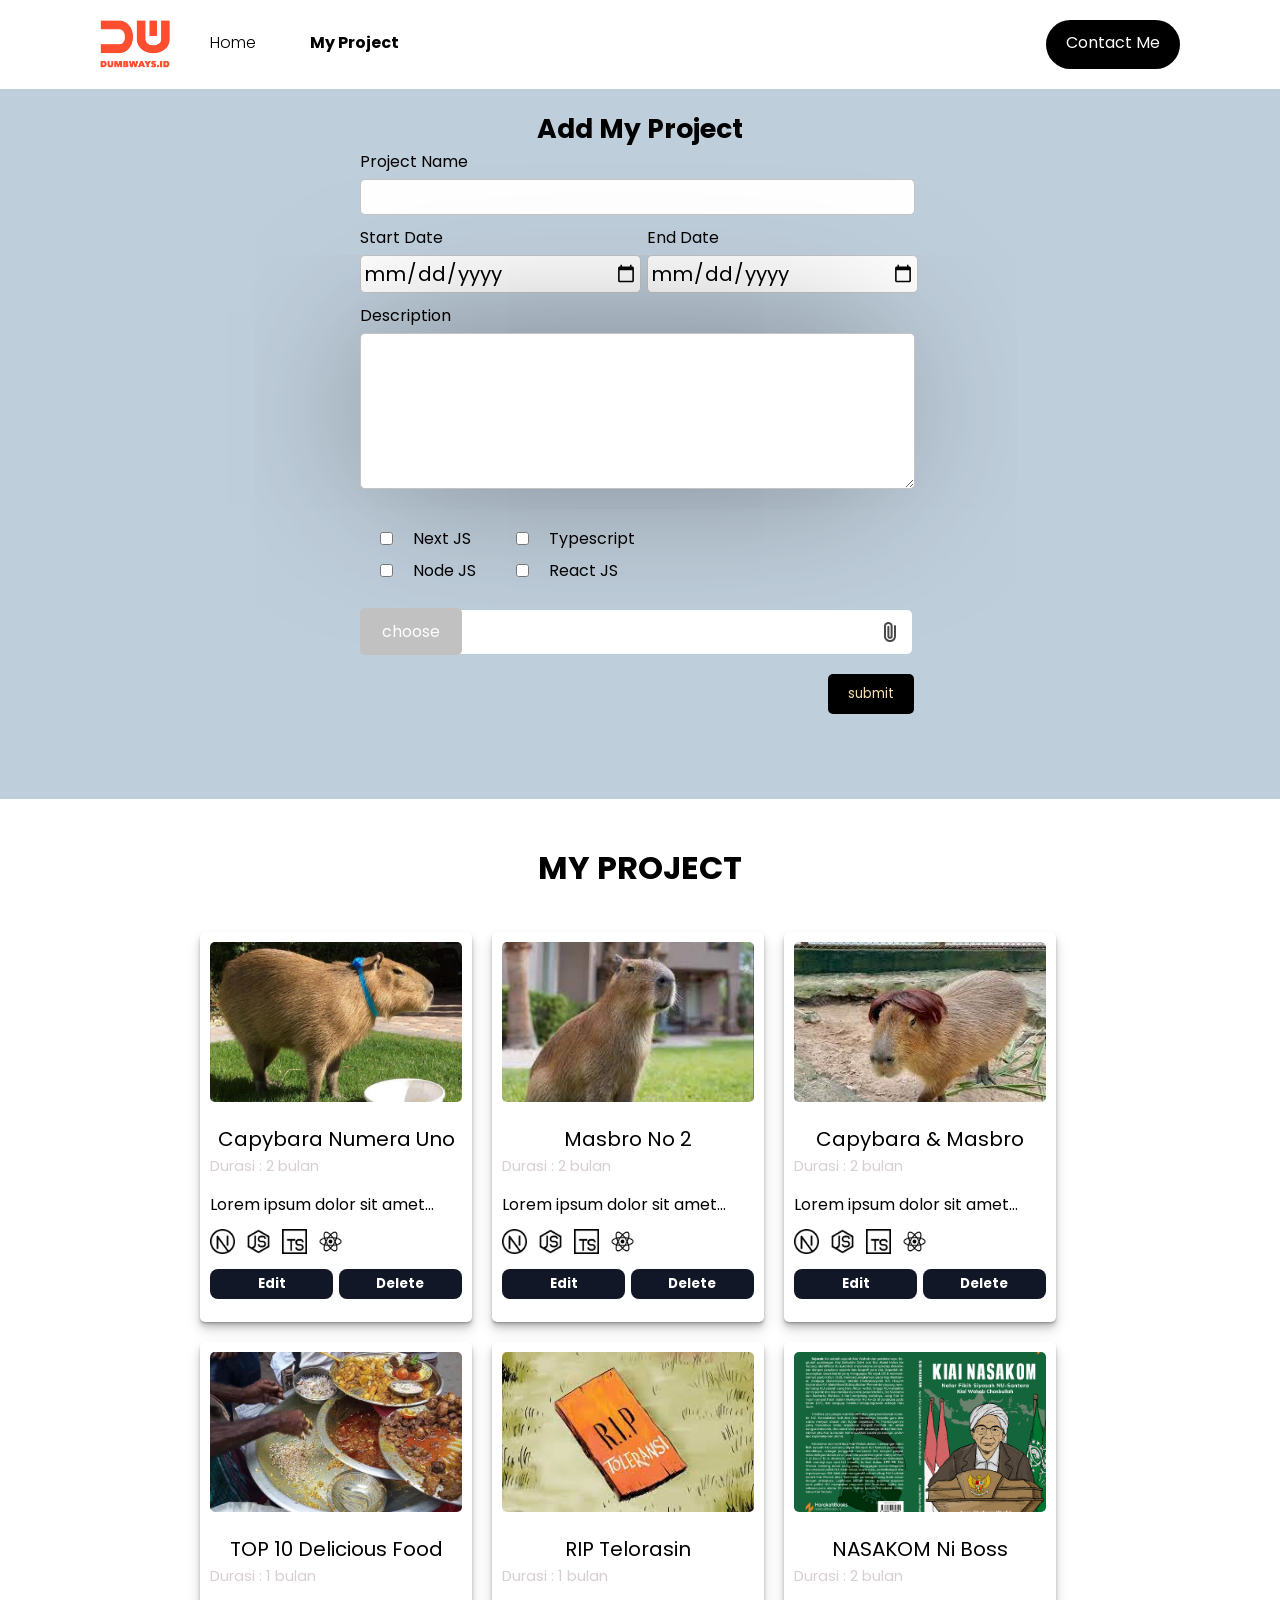
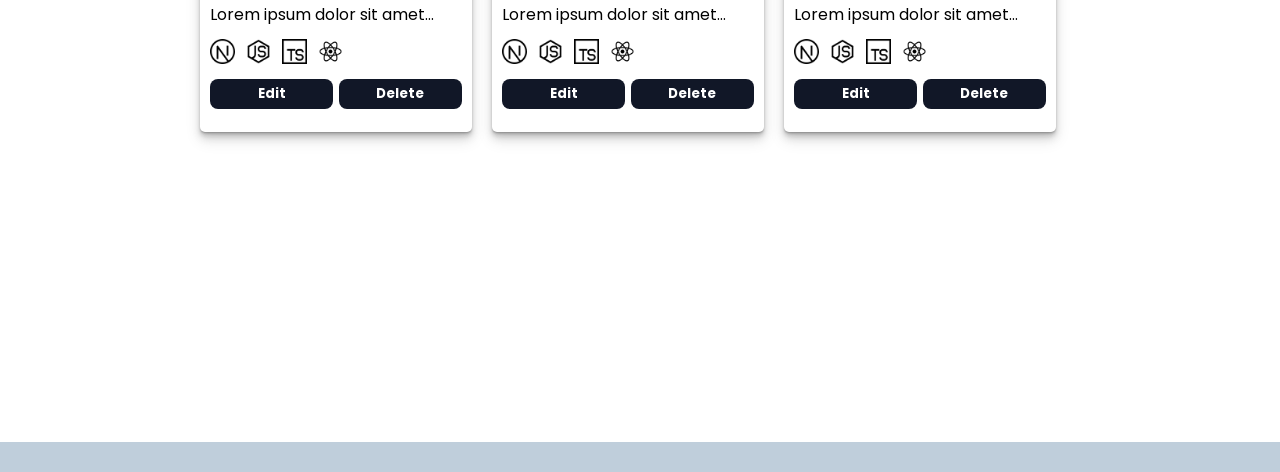
<file: add.html>
<!DOCTYPE html>
<html lang="en">
<head>
    <link rel="preconnect" href="https://fonts.googleapis.com">
    <link rel="preconnect" href="https://fonts.gstatic.com" crossorigin>
    <link href="https://fonts.googleapis.com/css2?family=Poppins:wght@300;400;500;600;700;800&display=swap" rel="stylesheet">
    <link rel="stylesheet" href="logo.css">
    <link rel="stylesheet" href="add.css">
    <title>Document</title>
</head>
<body>
<!-- Navbar -->
<div class="kontener" id="kontenerbo">
    <div class="navbar">
        <div class="home-link">
            <img src="Img/brandred.png" alt="">
            <div class="link">
                <a  style="font-weight: 300;"  href="index.html">Home</a>
                <a  style="font-weight: 700" href="add.html">My Project</a>
            </div>
        </div>
        <div class="contact-link">
            <a href="cntct.html">Contact Me</a>
        </div>       
    </div>
</div>
<!-- End Navbar -->

<!-- Add My Project -->

<div class="kontener">
    <div class="add-page">
        <h1>Add My Project</h1>
        <div class="input-add">
            <form onsubmit="getData(event)">
                <div class="project-name">
                    <label for="Projectn">Project Name</label>
                    <input type="text" name="Projectn" id="projectn">
                </div>

                <div class="sedate">
                    <div class="start-date">
                        <label for="sdate">Start Date</label>
                        <input type="date" name="sdate" id="sdate">
                    </div>
                    <div class="end-date">
                        <label for="edate">End Date</label>
                        <input type="date" name="edate" id="edate">
                    </div>
                </div>

                <div class="description-bos">
                    <label for="description">Description</label>
                    <textarea name="description" id="description"></textarea>
                </div>

                <div class="checkbox-list">
                    <div class="checkbox-satu">
                        <div class="checkbox-next">
                            <label class="cj" for="checkbox-next">
                            <input type="checkbox" name="checkbox-next" id="checkbox-next">
                            <p>Next JS</p>
                            </label>
                        </div>
                        <div class="checkbox-nodejs">
                            <label class="cj" for="checkbox-nodejs">
                            <input type="checkbox" name="checkbox-nodejs" id="checkbox-nodejs">
                            <p>Node JS</p>
                            </label>
                        </div>
                        
                    </div>
                    <div class="checkbox-dua">
                        <div class="checkbox-typescript">
                            <label class="cj" for="checkbox-typescript">
                            <input type="checkbox" name="checkbox-typescript" id="checkbox-typescript">
                            <p>Typescript</p>
                            </label>
                        </div>
                        <div class="checkbox-csharp">
                            <label class="cj" for="checkbox-reactjs">
                            <input type="checkbox" name="checkbox-reactjs" id="checkbox-reactjs">
                            <p>React JS</p>
                            </label>
                        </div>
                    </div>
                </div>

                <div class="attach-file">
                    <label for="attach-files"> 
                        <div class="choose-btn">
                            <p>choose</p>
                        </div>
                        <img src="Img/file.png" alt="file" />
                        <input type="file" name="attach-files" id="attach-files" hidden>
                    </label>
                </div>
                <div class="btn-submit">
                    <button>submit</button>
                </div>
            </form>
        </div>
    </div>
</div>

<!-- End Add My Project -->

<!--Article Page -->
<div class="kontener2">
    <h1 style="text-align: center;">MY PROJECT</h1>
    <div class="kontener-blog" id="contents">
        <div class="card-post">
            <img class="post-img" src="Img/capybara/1.jpg" />
            <div class="title-date">
                <h1 class="title">Capybara numera uno</h1>
                <h3 class="date">Durasi : 2 bulan</h3>
            </div>
            <div class="post-content">
                <p>
                    Lorem ipsum dolor sit amet consectetur adipisicing
                    elit. Iste autem sunt iusto aliquamIste autem sunt
                    iusto aliquamIste autem sunt iusto aliquamIste autem
                    sunt iusto aliquamIste autem sunt iusto aliquamIste
                    autem sunt iusto aliquamIste autem sunt iusto
                    aliquamIste autem sunt iusto aliquam
                </p>
            </div>
            <div class="tag-tech">
                <img class="nextjs" alt="" />
                <img class="nodejs" alt="" />
                <img class="typescript" alt="" />
                <img class="reactjs" alt="" />
            </div>
            <div class="post-button">
                <button>Edit</button>
                <button>Delete</button>
            </div>
        </div>
        <div class="card-post">
            <img class="post-img" src="Img/capybara/2.jpeg" />
            <div class="title-date">
                <h1 class="title">Masbro No 2</h1>
                <h3 class="date">Durasi : 2 bulan</h3>
            </div>
            <div class="post-content">
                <p>
                    Lorem ipsum dolor sit amet consectetur adipisicing
                    elit. Iste autem sunt iusto aliquam
                </p>
            </div>
            <div class="tag-tech">
                <img class="nextjs" alt="" />
                <img class="nodejs" alt="" />
                <img class="typescript" alt="" />
                <img class="reactjs" alt="" />
            </div>
            <div class="post-button">
                <button>Edit</button>
                <button>Delete</button>
            </div>
        </div>
        <div class="card-post">
            <img class="post-img" src="Img/capybara/3.jpeg"/>
            <div class="title-date">
                <h1 class="title">Capybara & Masbro</h1>
                <h3 class="date">Durasi : 2 bulan</h3>
            </div>
            <div class="post-content">
                <p>
                    Lorem ipsum dolor sit amet consectetur adipisicing
                    elit. Iste autem sunt iusto aliquam
                </p>
            </div>
            <div class="tag-tech">
                <img class="nextjs" alt="" />
                <img class="nodejs" alt="" />
                <img class="typescript" alt="" />
                <img class="reactjs" alt="" />
            </div>
            <div class="post-button">
                <button>Edit</button>
                <button>Delete</button>
            </div>
        </div>
        <div class="card-post">
            <img class="post-img" src="Img/capybara/4.jpg" />
            <div class="title-date">
                <h1 class="title">TOP 10 Delicious Food</h1>
                <h3 class="date">Durasi : 1 bulan</h3>
            </div>
            <div class="post-content">
                <p>
                    Lorem ipsum dolor sit amet consectetur adipisicing
                    elit. Iste autem sunt iusto aliquam
                </p>
            </div>
            <div class="tag-tech">
                <img class="nextjs" alt="" />
                <img class="nodejs" alt="" />
                <img class="typescript" alt="" />
                <img class="reactjs" alt="" />
            </div>
            <div class="post-button">
                <button>Edit</button>
                <button>Delete</button>
            </div>
        </div>
        <div class="card-post">
            <img class="post-img" src="Img/capybara/5.jpeg"/>
            <div class="title-date">
                <h1 class="title">RIP Telorasin</h1>
                <h3 class="date">Durasi : 1 bulan</h3>
            </div>
            <div class="post-content">
                <p>
                    Lorem ipsum dolor sit amet consectetur adipisicing
                    elit. Iste autem sunt iusto aliquam
                </p>
            </div>
            <div class="tag-tech" id="tag-tech">
                <img class="nextjs" alt="" />
                <img class="nodejs" alt="" />
                <img class="typescript" alt="" />
                <img class="reactjs" alt="" />
            </div>
            <div class="post-button">
                <button>Edit</button>
                <button>Delete</button>
            </div>
        </div>
        <div class="card-post">
            <img class="post-img" src="Img/capybara/6.jpg" />
            <div class="title-date">
                <h1 class="title">NASAKOM Ni Boss</h1>
                <h3 class="date">Durasi : 2 bulan</h3>
            </div>
            <div class="post-content">
                <p>
                    Lorem ipsum dolor sit amet consectetur adipisicing
                    elit. Iste autem sunt iusto aliquam
                </p>
            </div>
            <div class="tag-tech" id="tag-tech">
                <img class="nextjs" alt="" />
                <img class="nodejs" alt="" />
                <img class="typescript" alt="" />
                <img class="reactjs" alt="" />
            </div>
            <div class="post-button">
                <button>Edit</button>
                <button>Delete</button>
            </div>
        </div>
    </div>
</div>

<!-- End Article Page -->

<script src="add.js"></script>
</body>
</html>
</file>
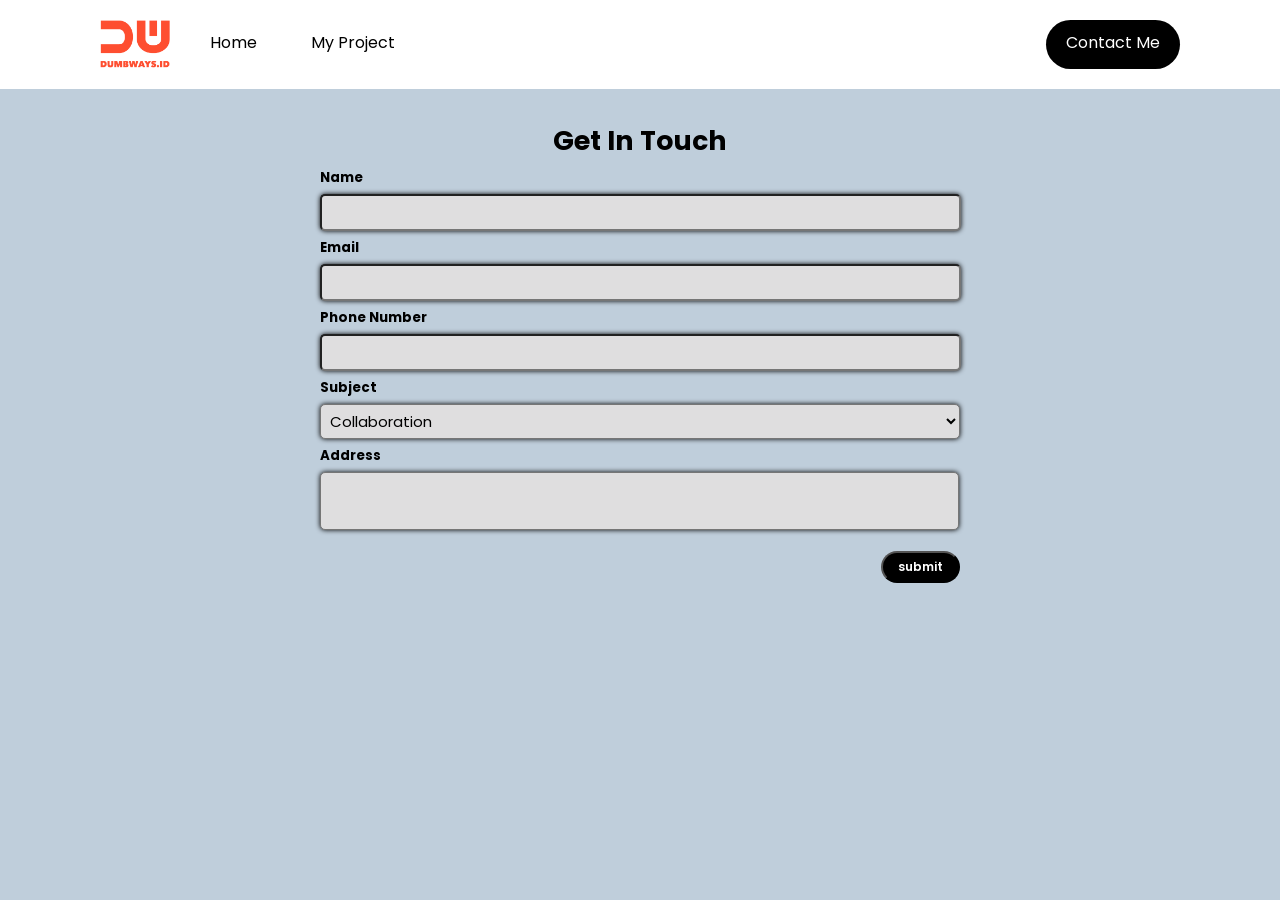
<file: cntct.html>
<!DOCTYPE html>
<html lang="en">
<head>

    <link rel="preconnect" href="https://fonts.googleapis.com">
    <link rel="preconnect" href="https://fonts.gstatic.com" crossorigin>
    <link href="https://fonts.googleapis.com/css2?family=Poppins:wght@300;400;500;600;700;800&display=swap" rel="stylesheet">
    <link rel="stylesheet" href="cntct.css">
    <meta charset="UTF-8">
    <meta name="viewport" content="width=device-width, initial-scale=1.0">
    <title>Document</title>
</head>
<body>

    <!-- Navbar -->
    <div class="kontener" id="kontenerbo">
        <div class="navbar">
            <div class="home-link">
                <img  src="Img/brandred.png" alt="">
                <div class="link">
                    <a href="index.html">Home</a>
                    <a href="add.html">My Project</a>
                </div>
            </div>
            <div class="contact-link">
                <a href="cntct.html">Contact Me</a>
            </div>       
        </div>
    </div>
    <!-- End Navbar -->


    <!-- Form -->

    <div class="formala">
        <h1>Get In Touch</h1>
        <form action="">
            <div class="inputan-nama">
                <label for="name">Name</label>
                <input id="name" type="text">
            </div>
    
            <div class="inputan-email">
                <label for="email">Email</label>
                <input id="email" type="text">
            </div>
    
            <div class="inputan-hp">
                <label for="phone">Phone Number</label>
                <input id="phone" type="text">
            </div>
    
            <div class="inputan-select">
                <label for="subject">Subject</label>
                <select id="subject">
                    <option>Collaboration</option>
                    <option>Discussion</option>
                    <option>Hiring</option>
                </select>
            </div>
    
            <div class="inputan-alamat">
                <label for="address">Address</label>
                <Textarea id="address"></Textarea>
            </div>
    
            <div>
                <button type="button" onclick="getData()">submit</button>
            </div>

        </form>
    </div>

    <!-- End Form -->


<script src="script.js"></script>
</body>
</html>
</file>
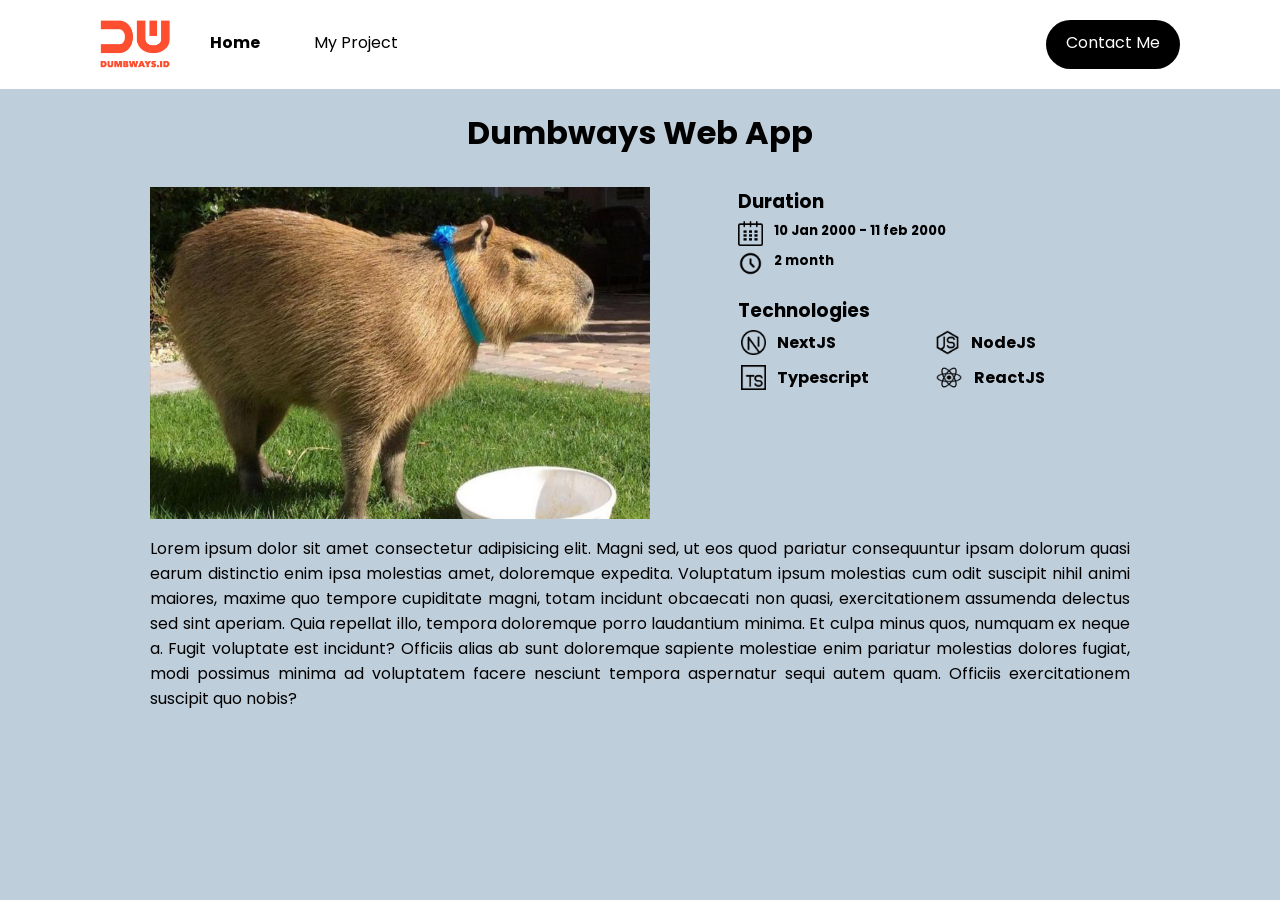
<file: blog/blog.html>
<!DOCTYPE html>
<html lang="en">
<head>
    <link rel="preconnect" href="https://fonts.googleapis.com">
    <link rel="preconnect" href="https://fonts.gstatic.com" crossorigin>
    <link href="https://fonts.googleapis.com/css2?family=Poppins:wght@300;400;500;600;700;800&display=swap" rel="stylesheet">
    <link rel="stylesheet" href="style.css">
    <title>Document</title>
</head>
<body>
    <!-- Navbar -->
    <div class="kontener" id="kontenerbo">
        <div class="navbar">
            <div class="home-link">
                <img src="../Img/brandred.png" alt="">
                <div class="link">
                    <a style="font-weight: 700;"   href="index.html">Home</a>
                    <a href="add.html">My Project</a>
                </div>
            </div>
            <div class="contact-link">
                <a href="cntct.html">Contact Me</a>
            </div>       
        </div>
    </div>
    <!-- End Navbar -->

    <!-- Main-Page -->
    <div class="kontener2">
        <h1 style="text-align: center;">Dumbways Web App</h1>
        <div class="head">
            <div class="image">
                <img style="width: 500px;" src="../Img/capybara/1.jpg" alt="" />
            </div>
            <div class="detail">
                <div class="detail-item">
                    <h3>Duration</h3>
                    <div>
                        <img src="../logo/date.png" alt="" />
                        <h5>10 Jan 2000 - 11 feb 2000</h5>
                    </div>
                    <div>
                        <img src="../logo/time.png" alt="" />
                        <h5>2 month</h5>
                    </div>
                </div>
                <div class="detail-item-2">
                    <h3>Technologies</h3>
                    <div class="tag">
                        <div class="tag-tech">
                            <img src="../logo/nextjs.png" alt="" />
                            <h4>NextJS</h4>
                        </div>
                        <div class="tag-tech">
                            <img src="../logo/nodejs.png" alt="" />
                            <h4>NodeJS</h4>
                        </div>
                        <div class="tag-tech">
                            <img
                                src="../logo/typescript.png"
                                alt=""
                            />
                            <h4>Typescript</h4>
                        </div>
                        <div class="tag-tech">
                            <img
                                src="../logo/reactjs.png"
                                alt=""
                                style="width: 28px"
                            />
                            <h4>ReactJS</h4>
                        </div>
                    </div>
                </div>
            </div>
        </div>
            <div class="second-page">
                <p>Lorem ipsum dolor sit amet consectetur adipisicing elit. Magni sed, ut eos quod pariatur consequuntur 
                    ipsam dolorum quasi earum distinctio enim ipsa molestias amet, doloremque expedita. Voluptatum ipsum 
                    molestias cum odit suscipit nihil animi maiores, maxime quo tempore cupiditate magni, totam incidunt 
                    obcaecati non quasi, exercitationem assumenda delectus sed sint aperiam. Quia repellat illo, tempora
                    doloremque porro laudantium minima. Et culpa minus quos, numquam ex neque a. Fugit voluptate est incidunt?
                    Officiis alias ab sunt doloremque sapiente molestiae enim pariatur molestias dolores fugiat, modi 
                    possimus minima ad voluptatem  facere nesciunt tempora aspernatur sequi autem quam. 
                    Officiis exercitationem suscipit quo nobis?</p>
            </div>
        </div>
    </div>
    <!-- End Main Page -->
</body>
</html>
</file>
<file: logo.css>
.tag-tech img {
    width: 25px;
    margin-right: 11px;
}

.nodejs {
    content: url("logo/nodejs.png");
}

.nextjs {
    content: url("logo/nextjs.png");
}

.reactjs {
    content: url("logo/reactjs.png");
    width: 28px;
}

.typescript {
    content: url("logo/typescript.png");
}
</file>
<file: add.css>
*{
    padding: 0;
    margin: 0;
    font-family: 'Poppins', sans-serif;
    
}
body{
    background-color: rgb(191, 206, 219);
}
.kontener{
    padding-left:5rem;
    padding-right:5rem;
}
#kontenerbo{
    background-color: white;
    color: white;
}
.navbar{
    display: flex;
    justify-content: space-between;
    padding: 20px;
    background-color: white;
}
.home-link{
    display: flex;
    text-align: center;
    list-style-type: none;
    
}
.link{
    margin-left: 40px;
    margin-top: 10px;
}
.navbar img{
    width: 70px;
}

.home-link a{
    text-decoration: none;
    color: black;
    margin-right: 50px;
}
.contact-link{
    padding: 10px 20px;
    background-color: black;
    border-radius: 25px;
    margin-left: 4rem;
}
.contact-link a{
    color: white;
    text-decoration: none;
}

/* add page */
.input-add{
    height: 650px;
}
form{
    height: 650px;
}
.add-page{
    width: 50%;
    margin: auto;
}
.add-page h1{
    margin-top: 20px;
    text-align: center;
    font-size: 20pt;
}
.sedate{
    width: 100%;
    display: flex;
    align-items: center;
    justify-content: space-between;
}
.sedate input{
    width: 97%;
    font-size: 15pt;
    padding: 2px;
    margin-top: 5px;
    margin-bottom: 10px;
    background-color: white;
    border: 1px solid rgb(196, 196, 196);
    border-radius: 5px;
    box-shadow: -12px -2px 165px -29px rgba(0,0,0,0.57);
}
#projectn{
    width: 98%;
    font-size: 15pt;
    padding: 2px;
    margin-top: 5px;
    margin-bottom: 10px;
    background-color: white;
    border: 1px solid rgb(196, 196, 196);
    border-radius: 5px;
    box-shadow: -12px -2px 165px -29px rgba(0,0,0,0.57);
}
.add-page
textarea{
    width: 98%;
    font-size: 15pt;
    padding: 2px;
    margin-top: 5px;
    margin-bottom: 10px;
    background-color: white;
    border: 1px solid rgb(196, 196, 196);
    border-radius: 5px;
    box-shadow: -12px -2px 165px -29px rgba(0,0,0,0.57);
}
.add-page textarea{
    height: 150px;
}
.attach-file{
    position: relative;
    box-shadow: -12px -2px 165px -29px rgba(0,0,0,0.57);
    border-radius: 5px;
    width: 95%;
    padding: 10px;
    background-color:rgb(255, 255, 255);
    cursor: pointer;
}
.attach-file label{
    cursor: pointer;
    display: flex;
    align-items: center;
    flex-direction: row-reverse;
    
}

.choose-btn{
    position: absolute;
    background-color: #c1c1c1;
    padding: 11px 22px;
    border-radius: 5px;
    left: 0; 
}
.choose-btn p{
    color: rgb(255, 255, 255);
}
.checkbox-list{
    display: flex;
    align-items: center;
}
.checkbox-satu, .checkbox-dua{
    padding: 20px;
}
.cj{
    display: inline-flex;
}
.checkbox-list p {
    margin-left: 20px;
}

.btn-submit{
    width: 99%;
    height: 50px;
    
}
.btn-submit button{
    margin-top: 20px;
    float: right;
    padding: 10px 20px;
    border: none;
    border-radius: 5px;
    background-color: black;
    color: wheat;
    cursor: pointer;
}

/* Article */
.kontener2 {
    background-color: white;
    padding-top: 45px;
}

.kontener-blog h1 {
    text-align: center;
}

.kontener-blog {
    display: flex;
    flex-wrap: wrap;
    width: 900px;
    margin: 30px auto;
    padding-bottom: 300px;
}

.card-post {
    width: 28%;
    height: 360px;
    margin: 10px;
    padding: 10px 10px 20px 10px;
    background-color: white;
    border-radius: 5px;
    box-shadow: 0 1px 1px rgba(0, 0, 0, 0.11), 0 2px 2px rgba(0, 0, 0, 0.11),
        0 4px 4px rgba(0, 0, 0, 0.11), 0 6px 8px rgba(0, 0, 0, 0.11),
        0 8px 16px rgba(0, 0, 0, 0.11);
}

.title-date {
    margin: 15px 0;
}

.title, .date {
    margin: 0;
}

.title {
    font-size: 20px;
    font-weight: normal;
    text-transform: capitalize;
}

.date {
    font-weight: normal;
    font-size: 15px;
    color: rgb(216, 207, 207);
}

.post-img {
    width: 100%;
    height: 160px;
    border-radius: 5px;
    overflow: hidden;
    object-fit: cover;
}

.post-content p {
    margin: 2px 0;
    -webkit-line-clamp: 1;
    -webkit-box-orient: vertical;
    overflow: hidden !important;
    display: -webkit-box;
}

.tag-tech {
    padding: 10px 0;
    display: flex;
    align-items: center;
}

.tag-tech a {
    background-color: grey;
    text-decoration: none;
    color: black;
    padding: 5px 0;
}

.post-button {
    padding: 5px 0;
    display: flex;
    justify-content: space-between;
}

.card-post button {
    width: 49%;
    padding: 5px;
    border: none;
    border-radius: 8px;
    color: white;
    font-weight: bold;
    background-color: #111727;
}
</file>
<file: cntct.css>
*{
    padding: 0;
    margin: 0;
    font-family: 'Poppins', sans-serif;
    
}
body{
    background-color: rgb(191, 206, 219);
}
.kontener{
    padding-left:5rem;
    padding-right:5rem;
}
#kontenerbo{
    background-color: white;
    color: white;
}
.navbar{
    display: flex;
    justify-content: space-between;
    padding: 20px;
    background-color: white;
}
.home-link{
    display: flex;
    text-align: center;
    list-style-type: none;
    
}
.link{
    margin-left: 40px;
    margin-top: 10px;
}
.navbar img{
    width: 70px;
}

.home-link a{
    text-decoration: none;
    color: black;
    margin-right: 50px;
}
.contact-link{
    padding: 10px 20px;
    background-color: black;
    border-radius: 25px;
    margin-left: 4rem;
}
.contact-link a{
    color: white;
    text-decoration: none;
}

form {
    
    width: 50%;
    margin:auto;
}

.formala h1{
    margin-top: 2rem;
    font-size: 20pt;
    text-align: center;
}

.formala label {
    font-weight: bold;
    font-size: 10pt;
}
.formala div{
   margin-top: 0.2rem;
}

input,
textarea {
    width: 98%;
    background-color: #dfdedf;
    padding: 5px;
    margin-top: 5px;
    font-size: 15px;
    border-radius: 5px;
    box-shadow: 0 0 5px;
}
select{
    width: 100%;
    background-color: #dfdedf;
    padding: 5px;
    margin-top: 5px;
    font-size: 15px;
    border-radius: 5px;
    box-shadow: 0 0 5px;
}

textarea {
    resize: none;
}

button {
    float: right;
    color: white;
    background-color: black;
    padding: 5px 15px;
    font-size: 9pt;
    border-radius: 25px;
    margin-top: 10px;
    font-weight: 600;
}
</file>
<file: blog/style.css>
*{
    padding: 0;
    margin: 0;
    font-family: 'Poppins', sans-serif;
    
}
body{
    background-color: rgb(191, 206, 219);
}
.kontener{
    padding-left:5rem;
    padding-right:5rem;
}
#kontenerbo{
    background-color: white;
    color: white;
}
.navbar{
    display: flex;
    justify-content: space-between;
    padding: 20px;
    background-color: white;
}
.home-link{
    display: flex;
    text-align: center;
    list-style-type: none;
    
}
.link{
    margin-left: 40px;
    margin-top: 10px;
}
.navbar img{
    width: 70px;
}

.home-link a{
    text-decoration: none;
    color: black;
    margin-right: 50px;
}
.contact-link{
    padding: 10px 20px;
    background-color: black;
    border-radius: 25px;
    margin-left: 4rem;
}
.contact-link a{
    color: white;
    text-decoration: none;
}

.kontener2{
    margin: 0 150px;
    height: 600px;
}
.kontener2 h1{
    margin-top: 20px;
    margin-bottom: 20px;
}


.head {
    padding: 10px 0;
    display: flex;
    justify-content: space-between;
}

.image {
    width: 57%;
}

.image img {
    width: 100%;
}
.detail {
    width: 40%;
}

.detail-item {
    margin-bottom: 20px;
}

 .detail-item h3,
 .detail-item h5 {
    margin: 0;
    margin-bottom: 5px;
}

.detail-item div {
    display: flex;
    align-items: center;
    margin-bottom: 5px;
}

.detail-item div img {
    width: 25px;
    height: 25px;
    margin-right: 11px;
}

.detail-item-2 h3 {
    margin: 0;
    padding: 0;
}

.tag {
    display: flex;
    flex-wrap: wrap;
}

.tag-tech {
    display: flex;
    flex-direction: row;
    margin: 5px 3px;
    width: 48%;
    align-items: center;
}

.tag-tech h4 {
    margin: 0;
    padding: 0;
}

.tag-tech img {
    width: 25px;
    height: 25px;
    margin-right: 11px;
}

.second-page p{
    text-align: justify;
}
</file>
